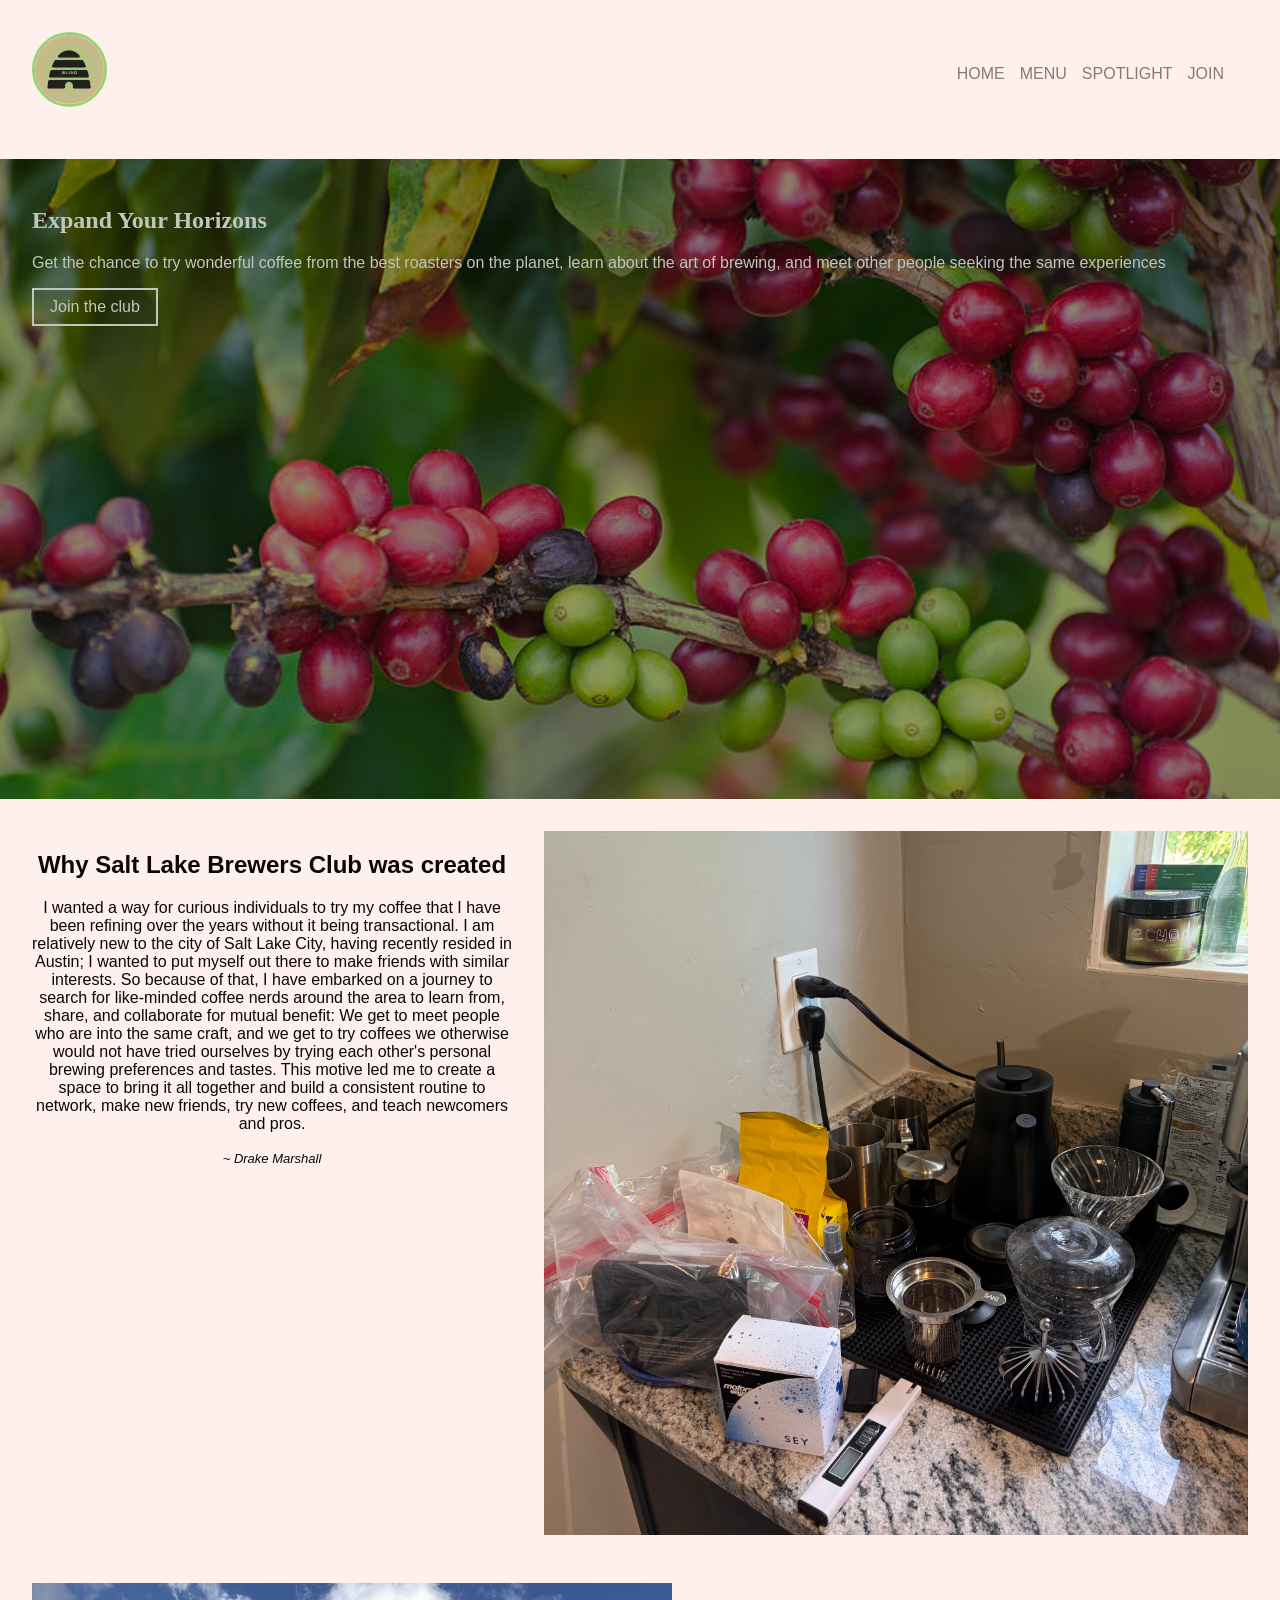
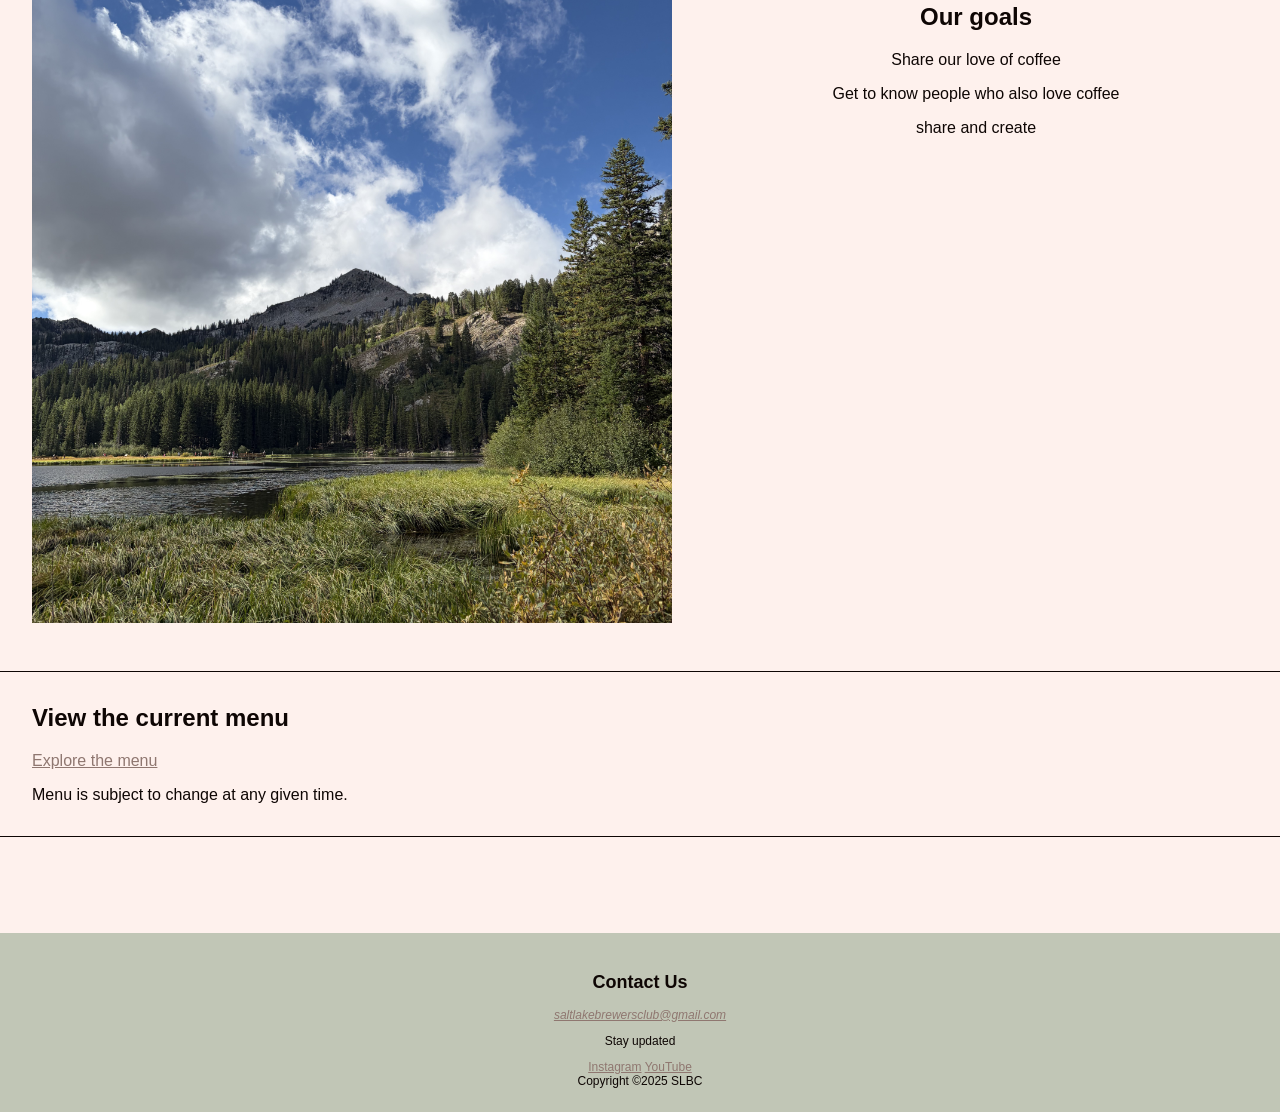
<file: index.html>
<!doctype html>
<html lang="en">
<head>
    <!-- Google tag (gtag.js) -->
<script async src="https://www.googletagmanager.com/gtag/js?id=G-4RMNEXTBFR"></script>
<script>
  window.dataLayer = window.dataLayer || [];
  function gtag(){dataLayer.push(arguments);}
  gtag('js', new Date());

  gtag('config', 'G-4RMNEXTBFR');
</script>
  <meta charset="UTF-8">
  <meta name="viewport" content="width=device-width, initial-scale=1.0">
  <title>SLBC HOME</title>
  <link rel="stylesheet" href="slbc.css">
</head>
<body>
    <div id="wrapper">
    <header class="site-header">
        <a class="logo" href="index.html">
            <img src="Salt Lake Brewers Club.jpg" alt="Salt Lake Brewers Club logo">
        </a>
        <nav aria-label="Main navigation">
            <ul>
                <li><a href="index.html">HOME</a></li>
                <li><a href="menu.html">MENU</a></li>
                <li><a href="spotlight.html">SPOTLIGHT</a></li>
                <li><a href="join.html">JOIN</a></li>
            </ul>
        </nav>
    </header>
        <section id="homehero" class="hero">
            <div class="hero-content">
                <h1>Expand Your Horizons</h1>
                <p>Get the chance to try wonderful coffee from the best roasters on the planet, learn about the art of brewing, and meet other people seeking the same experiences</p>
                <a class="button" href="join.html">Join the club</a>
            </div>
        </section>
    <main>
        <section class="split-section">
            <div class="section-copy">
                <h2>Why Salt Lake Brewers Club was created</h2>
                <p> I wanted a way for curious individuals to try my coffee that I have been refining over the years without it being transactional. I am relatively new to the city of Salt Lake City, having recently resided in Austin; I wanted to put myself out there to make friends with similar interests. So because of that, I have embarked on a journey to search for like-minded coffee nerds around the area to learn from, share, and collaborate for mutual benefit: We get to meet people who are into the same craft, and we get to try coffees we otherwise would not have tried ourselves by trying each other's personal brewing preferences and tastes. This motive led me to create a space to bring it all together and build a consistent routine to network, make new friends, try new coffees, and teach newcomers and pros.</p>
                <P><span class="founder">~ Drake Marshall</span></p>
            </div>
            <div id="homeimage2" class="hero">
            </div>
        </section>

        <section class="split-section split-section-reverse">
            <div id="homeimage3" class="hero"> 
            </div>
            <div class="section-copy">
                <h2>Our goals</h2>
                <p>Share our love of coffee</p>
                <p> Get to know people who also love coffee</p>
                <p>share and create </p>
            </div>
        </section>

        <hr class="section-divider">

        <section class="menu-preview">
            <h2>View the current menu</h2>
            <a class="menu-image" href="menu.html">Explore the menu</a>
            <p>Menu is subject to change at any given time.</p>
        </section>

        <hr class="section-divider">

    </main>
    <footer class="site-footer">
        <div>
            <h2>Contact Us</h2>
            <div id="contact">
              <span class="com"><a href="mailto:saltlakebrewersclub@gmail.com">saltlakebrewersclub@gmail.com</a></span>
            </div>
            <p>Stay updated</p>
        </div>
        <div class="social-links">
            <a href="https://www.instagram.com/saltlakebrewersclub/" target="_blank" rel="noopener noreferrer">Instagram</a>
            <a href="https://www.youtube.com/@saltlakebrewersclub" target="_blank" rel="noopener noreferrer">YouTube</a>
        </div>
        Copyright &copy;2025 SLBC
    </footer>
    </div>
</body>
</html>
</file>
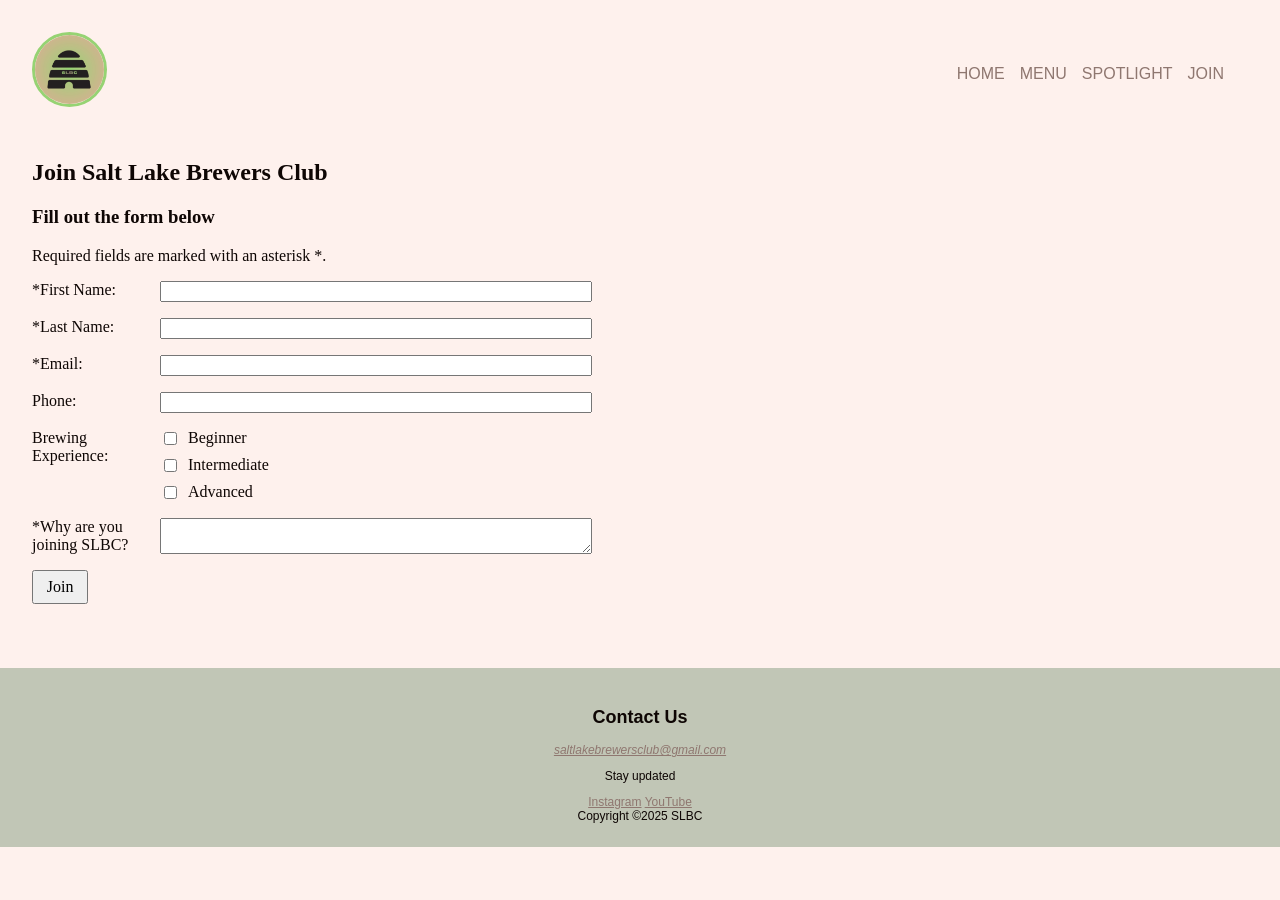
<file: join.html>
<!doctype html>
<html lang="en">
<head>
  <meta charset="UTF-8">
  <meta name="viewport" content="width=device-width, initial-scale=1.0">
  <title>JOIN HERE</title>
  <link rel="stylesheet" href="slbc.css">
</head>
<body class="join-page">
    <div id="wrapper">
    <header class="site-header">
        <a class="logo" href="index.html">
            <img src="Salt Lake Brewers Club.jpg" alt="Salt Lake Brewers Club logo">
        </a>
    <nav aria-label="Main navigation">
        <ul>
             <li><a href="index.html">HOME</a></li>
             <li><a href="menu.html">MENU</a></li>
             <li><a href="spotlight.html">SPOTLIGHT</a></li>
             <li><a href="join.html">JOIN</a></li>
         </ul>
    </nav>
    </header>
    <main>
        <section>
          <h2> Join Salt Lake Brewers Club</h2>
            <h3>Fill out the form below</h3>
            <p>
                Required fields are marked with an asterisk *.
            </p>
            <form id="join-form">
                <label for="myFName">*First Name:</label>
                <input type="text" id="myFName" name="myFName" required>
                <label for="myLName">*Last Name:</label>
                <input type="text" id="myLName" name="myLName" required>
                <label for="myEmail">*Email:</label>
                <input type="email" id="myEmail" name="myEmail" required>
                <label for="myNumber">Phone:</label>
                <input type="tel" id="myNumber" name="myNumber" maxlength="12">
                <span id="experience-label">Brewing Experience:</span>
                <div class="checkbox-options" role="group" aria-labelledby="experience-label">
                    <label><input type="checkbox" name="Beginner" id="Beginner" value="yes"> Beginner</label>
                    <label><input type="checkbox" name="Intermediate" id="Intermediate" value="yes"> Intermediate</label>
                    <label><input type="checkbox" name="Advanced" id="Advanced" value="yes"> Advanced</label>
                </div>
                <label for="myComments">*Why are you joining SLBC?</label>
                <textarea name="myComments" id="myComments" cols="30" rows="2"></textarea>
                <input type="button" id="join-submit" value="Join">
            </form>
                        <script>
                            const joinForm = document.getElementById("join-form");
                            document.getElementById("join-submit").addEventListener("click", () => {
                                if (joinForm.reportValidity()) {
                                    window.location.assign("thankyou.html");
                                }
                            });
                        </script>
        </section>
    </main>
    <footer class="site-footer">
        <div>
            <h2>Contact Us</h2>
            <div id="contact">
              <span class="com"><a href="mailto:saltlakebrewersclub@gmail.com">saltlakebrewersclub@gmail.com</a></span>
            </div>
            <p>Stay updated</p>
        </div>
        <div class="social-links">
            <a href="https://www.instagram.com/saltlakebrewersclub/" target="_blank" rel="noopener noreferrer">Instagram</a>
            <a href="https://www.youtube.com/@saltlakebrewersclub" target="_blank" rel="noopener noreferrer">YouTube</a>
        </div>
        Copyright &copy;2025 SLBC
    </footer>
    </div>
</body>
</html>
</file>
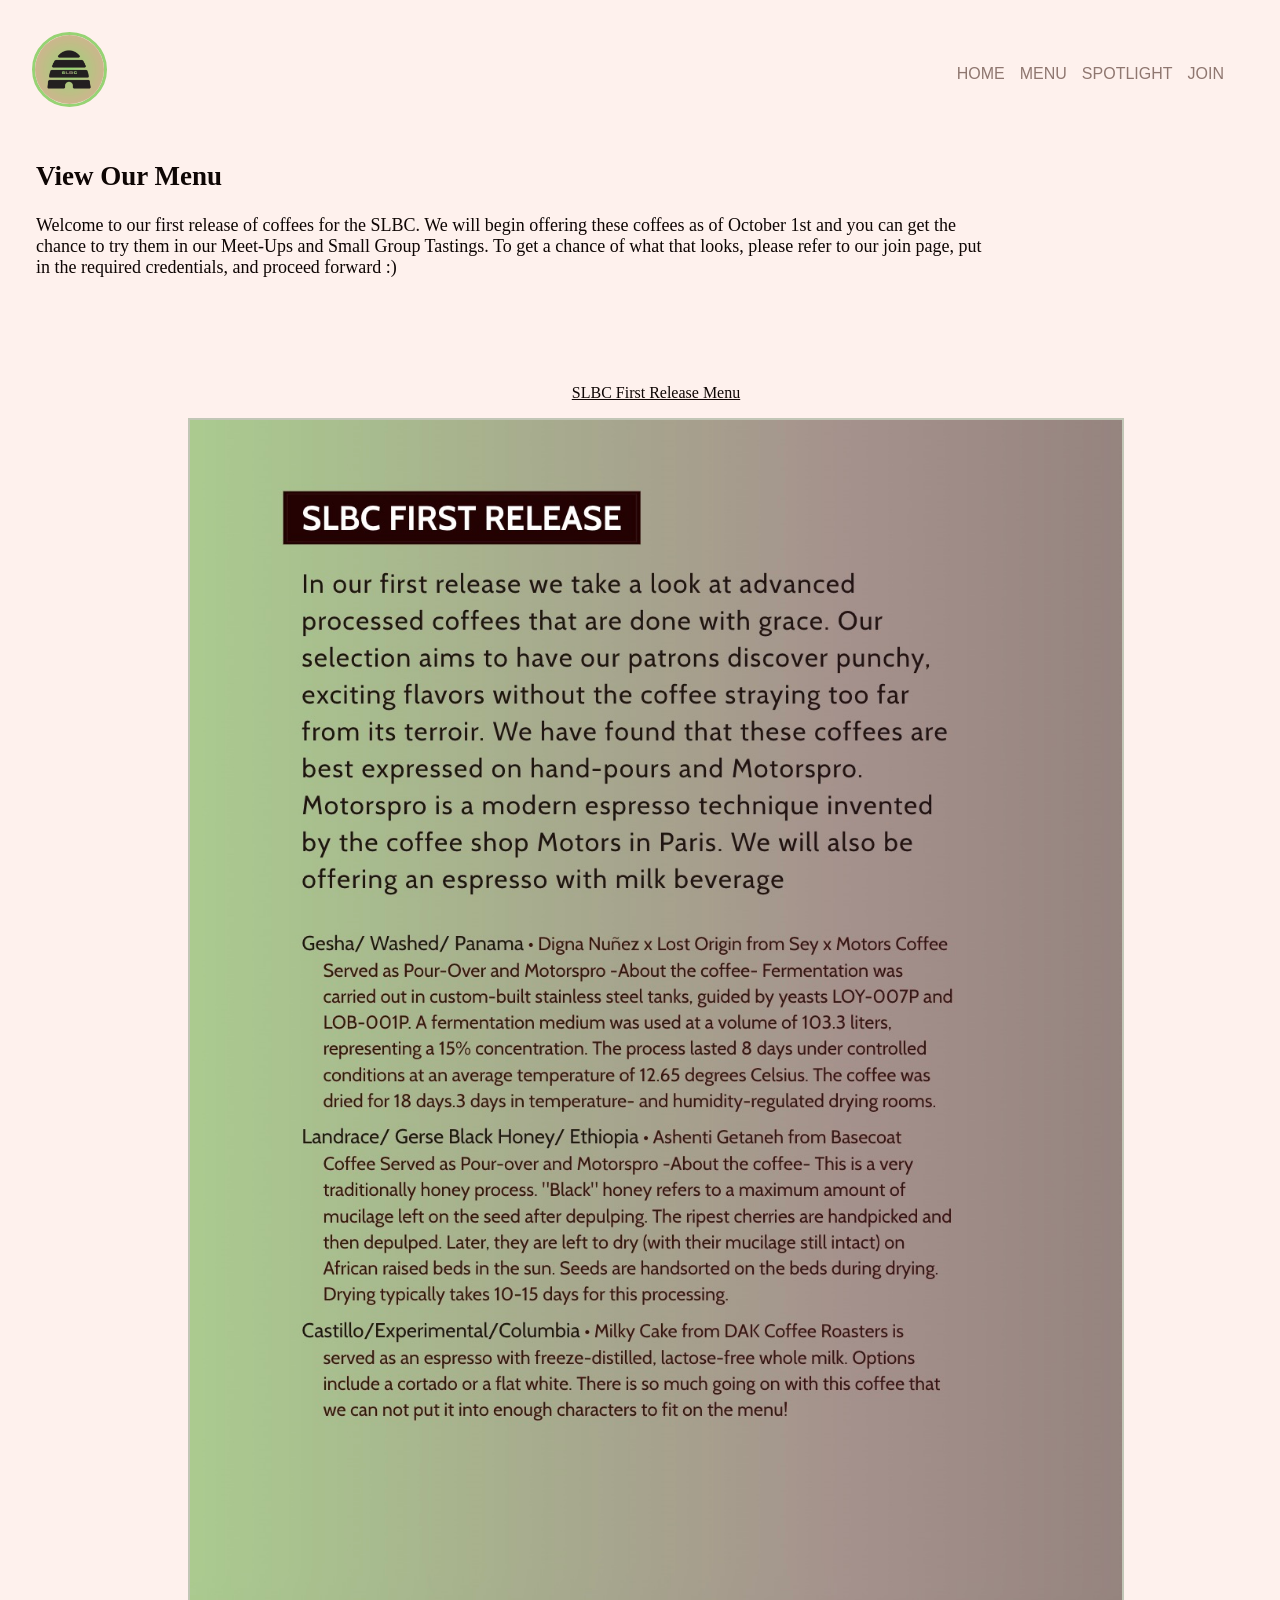
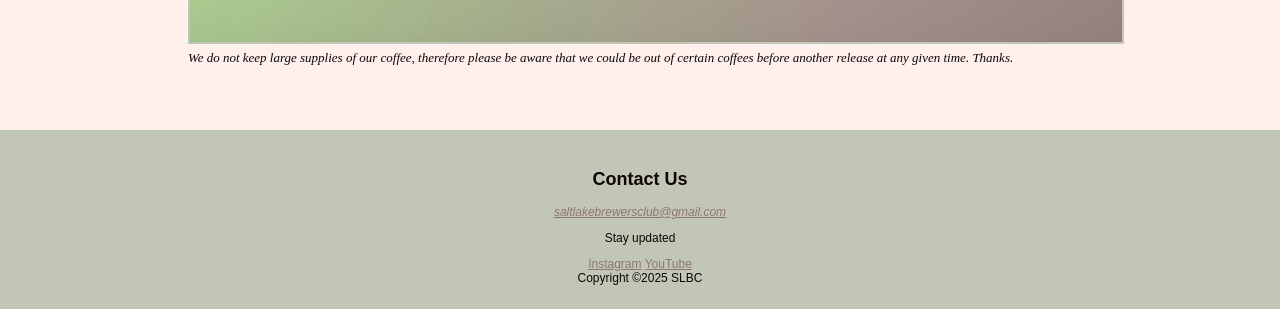
<file: menu.html>
<!doctype html>
<html lang="en">
<head>
  <meta charset="UTF-8">
  <meta name="viewport" content="width=device-width, initial-scale=1.0">
  <title>SLBC MENU</title>
  <link rel="stylesheet" href="slbc.css">
</head>
<body>
    <div id="wrapper">
    <header class="site-header">
        <a class="logo" href="index.html">
            <img src="Salt Lake Brewers Club.jpg" alt="Salt Lake Brewers Club logo">
        </a>
    <nav aria-label="Main navigation">
        <ul>
             <li><a href="index.html">HOME</a></li>
             <li><a href="menu.html">MENU</a></li>
             <li><a href="spotlight.html">SPOTLIGHT</a></li>
             <li><a href="join.html">JOIN</a></li>
         </ul>
    </nav>
    </header>
    <main>
        <section id="menu-section">
            <h2> View Our Menu</h2>
            <p class="menu-intro" tabindex="0">Welcome to our first release of coffees for the SLBC. We will begin offering these coffees as of October 1st and you can get the chance to try them in our Meet-Ups and Small Group Tastings. To get a chance of what that looks, please refer to our join page, put in the required credentials, and proceed forward :)</p>
        </section>
        <section>
          <P><span class="slbcmenutitle"> SLBC First Release Menu</span></P>
         <img id="menuhero" src="Menu.jpeg" alt="Salt Lake Brewers Club menu">
         <p class="slbcmenucaption">We do not keep large supplies of our coffee, therefore please be aware that we could be out of certain coffees before another release at any given time. Thanks.</p>
        </section>
    </main>
    <footer class="site-footer">
        <div>
            <h2>Contact Us</h2>
            <div id="contact">
              <span class="com"><a href="mailto:saltlakebrewersclub@gmail.com">saltlakebrewersclub@gmail.com</a></span>
            </div>
            <p>Stay updated</p>
        </div>
        <div class="social-links">
            <a href="https://www.instagram.com/saltlakebrewersclub/" target="_blank" rel="noopener noreferrer">Instagram</a>
            <a href="https://www.youtube.com/@saltlakebrewersclub" target="_blank" rel="noopener noreferrer">YouTube</a>
        </div>
        Copyright &copy;2025 SLBC
    </footer>
    </div>
</body>
</html>
</file>
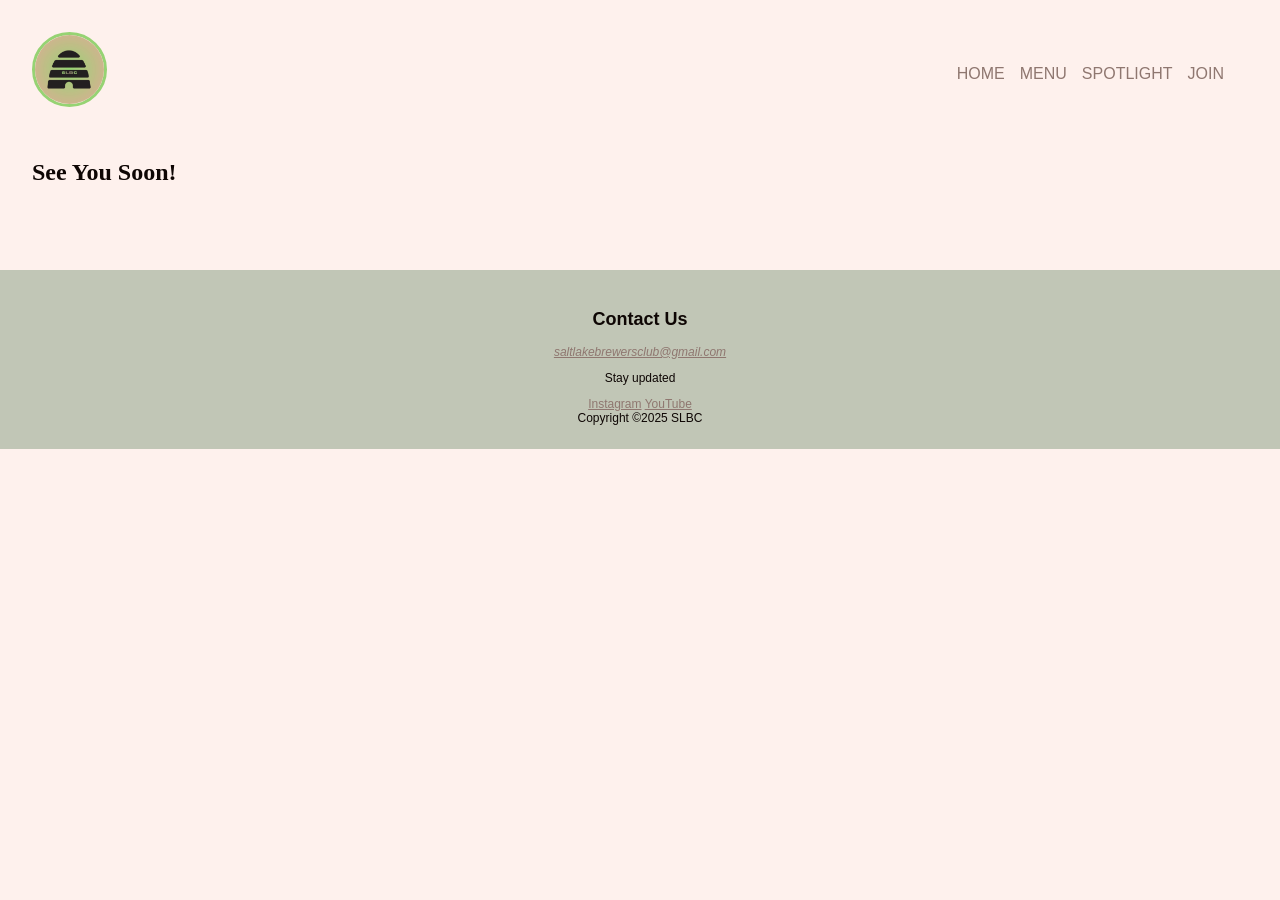
<file: seeyousoon.html>
<!doctype html>
<html lang="en">
<head>
  <meta charset="UTF-8">
  <meta name="viewport" content="width=device-width, initial-scale=1.0">
  <title>SEE YOU SOON!</title>
  <link rel="stylesheet" href="slbc.css">
</head>
<body class="join-page">
    <div id="wrapper">
    <header class="site-header">
        <a class="logo" href="index.html">
            <img src="Salt Lake Brewers Club.jpg" alt="Salt Lake Brewers Club logo">
        </a>
    <nav aria-label="Main navigation">
        <ul>
             <li><a href="index.html">HOME</a></li>
             <li><a href="menu.html">MENU</a></li>
             <li><a href="spotlight.html">SPOTLIGHT</a></li>
             <li><a href="join.html">JOIN</a></li>
         </ul>
    </nav>
    </header>
    <main>
        <section>
          <h2> See You Soon!</h2>
        </section>
    </main>
    <footer class="site-footer">
        <div>
            <h2>Contact Us</h2>
            <div id="contact">
              <span class="com"><a href="mailto:saltlakebrewersclub@gmail.com">saltlakebrewersclub@gmail.com</a></span>
            </div>
            <p>Stay updated</p>
        </div>
        <div class="social-links">
            <a href="https://www.instagram.com/saltlakebrewersclub/" target="_blank" rel="noopener noreferrer">Instagram</a>
            <a href="https://www.youtube.com/@saltlakebrewersclub" target="_blank" rel="noopener noreferrer">YouTube</a>
        </div>
        Copyright &copy;2025 SLBC
    </footer>
    </div>
</body>
</html>
</file>
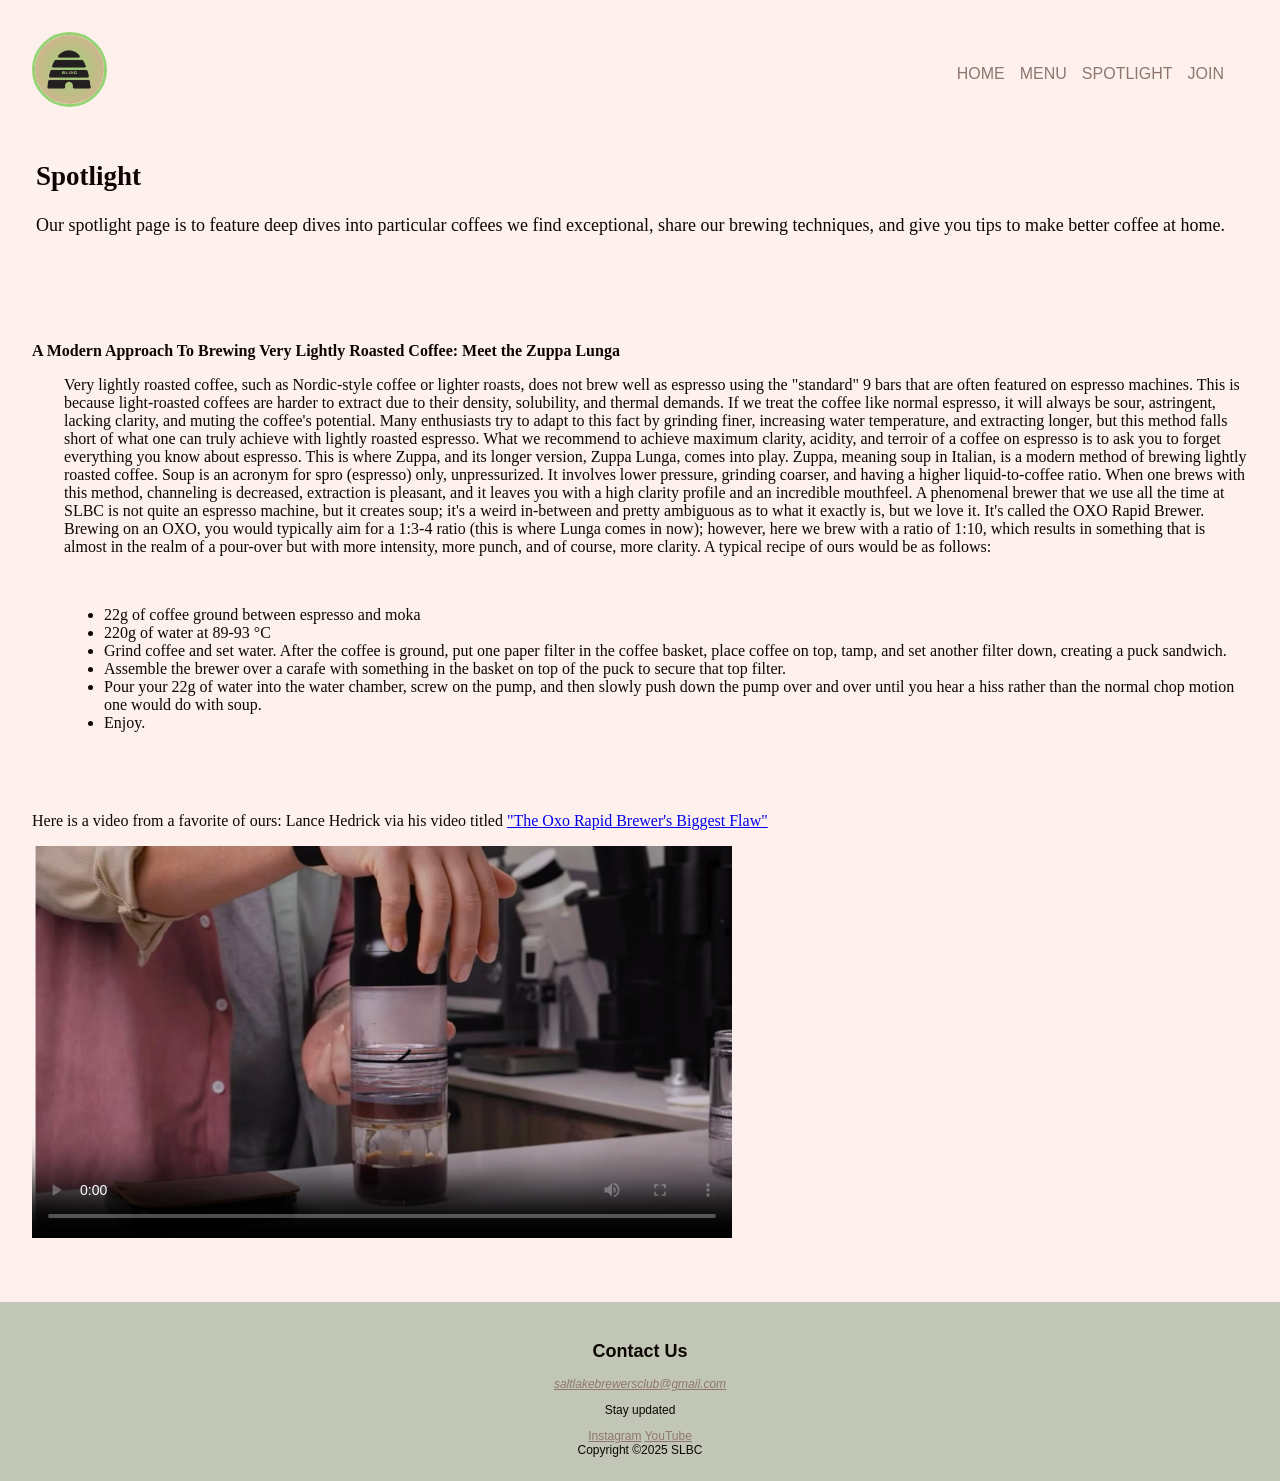
<file: spotlight.html>
<!doctype html>
<html lang="en">
<head>
  <meta charset="UTF-8">
  <meta name="viewport" content="width=device-width, initial-scale=1.0">
  <title>SLBC SPOTLIGHT</title>
  <link rel="stylesheet" href="slbc.css">
</head>
<body>
    <div id="wrapper">
    <header class="site-header">
        <a class="logo" href="index.html">
            <img src="Salt Lake Brewers Club.jpg" alt="Salt Lake Brewers Club logo">
        </a>
    <nav aria-label="Main navigation">
        <ul>
             <li><a href="index.html">HOME</a></li>
             <li><a href="menu.html">MENU</a></li>
             <li><a href="spotlight.html">SPOTLIGHT</a></li>
             <li><a href="join.html">JOIN</a></li>
         </ul>
    </nav>
    </header>
    <main>
        <section id="menu-section">
            <h2> Spotlight</h2>
            <p> Our spotlight page is to feature deep dives into particular coffees we find exceptional, share our brewing techniques, and give you tips to make better coffee at home. </p>
        </section>
        
        <section id="spotlight-section">
            <p><b> A Modern Approach To Brewing Very Lightly Roasted Coffee: Meet the Zuppa Lunga</b></p>
            <section>
                <p>Very lightly roasted coffee, such as Nordic-style coffee or lighter roasts, does not brew well as espresso using the "standard" 9 bars that are often featured on espresso machines. This is because light-roasted coffees are harder to extract due to their density, solubility, and thermal demands. If we treat the coffee like normal espresso, it will always be sour, astringent, lacking clarity, and muting the coffee's potential. Many enthusiasts try to adapt to this fact by grinding finer, increasing water temperature, and extracting longer, but this method falls short of what one can truly achieve with lightly roasted espresso. What we recommend to achieve maximum clarity, acidity, and terroir of a coffee on espresso is to ask you to forget everything you know about espresso. This is where Zuppa, and its longer version, Zuppa Lunga, comes into play. Zuppa, meaning soup in Italian, is a modern method of brewing lightly roasted coffee. Soup is an acronym for spro (espresso) only, unpressurized. It involves lower pressure, grinding coarser, and having a higher liquid-to-coffee ratio. When one brews with this method, channeling is decreased, extraction is pleasant, and it leaves you with a high clarity profile and an incredible mouthfeel. A phenomenal brewer that we use all the time at SLBC is not quite an espresso machine, but it creates soup; it's a weird in-between and pretty ambiguous as to what it exactly is, but we love it. It's called the OXO Rapid Brewer. Brewing on an OXO, you would typically aim for a 1:3-4 ratio (this is where Lunga comes in now); however, here we brew with a ratio of 1:10, which results in something that is almost in the realm of a pour-over but with more intensity, more punch, and of course, more clarity. A typical recipe of ours would be as follows:
                </p>
                <br>
                <ul>
                    <li>22g of coffee ground between espresso and moka</li>
                    <li>220g of water at 89-93 °C</li>
                    <li>Grind coffee and set water. After the coffee is ground, put one paper filter in the coffee basket, place coffee on top, tamp, and set another filter down, creating a puck sandwich.</li>
                    <li>Assemble the brewer over a carafe with something in the basket on top of the puck to secure that top filter.</li>
                    <li>Pour your 22g of water into the water chamber, screw on the pump, and then slowly push down the pump over and over until you hear a hiss rather than the normal chop motion one would do with soup.</li>
                    <li>Enjoy.</li>
                </ul>
            </section>
        </section>

        <section class="video-section">
            <p>
                Here is a video from a favorite of ours: Lance Hedrick via his video titled <a href="https://www.youtube.com/watch?v=V1EptbzKOkA" target="_blank" rel="noopener noreferrer">"The Oxo Rapid Brewer's Biggest Flaw"</a>
            </p>
            <video controls width="700" height="350" poster="forcoffee.jpg">
                <source src="forcoffee.mp4" type="video/mp4">
                <a href="forcoffee.mov">Watch the Coffee Project video</a>
            </video>
        </section>
    </main>
    <footer class="site-footer">
        <div>
            <h2>Contact Us</h2>
            <div id="contact">
              <span class="com"><a href="mailto:saltlakebrewersclub@gmail.com">saltlakebrewersclub@gmail.com</a></span>
            </div>
            <p>Stay updated</p>
        </div>
        <div class="social-links">
            <a href="https://www.instagram.com/saltlakebrewersclub/" target="_blank" rel="noopener noreferrer">Instagram</a>
            <a href="https://www.youtube.com/@saltlakebrewersclub" target="_blank" rel="noopener noreferrer">YouTube</a>
        </div>
        Copyright &copy;2025 SLBC
    </footer>
    </div>
</body>
</html>
</file>
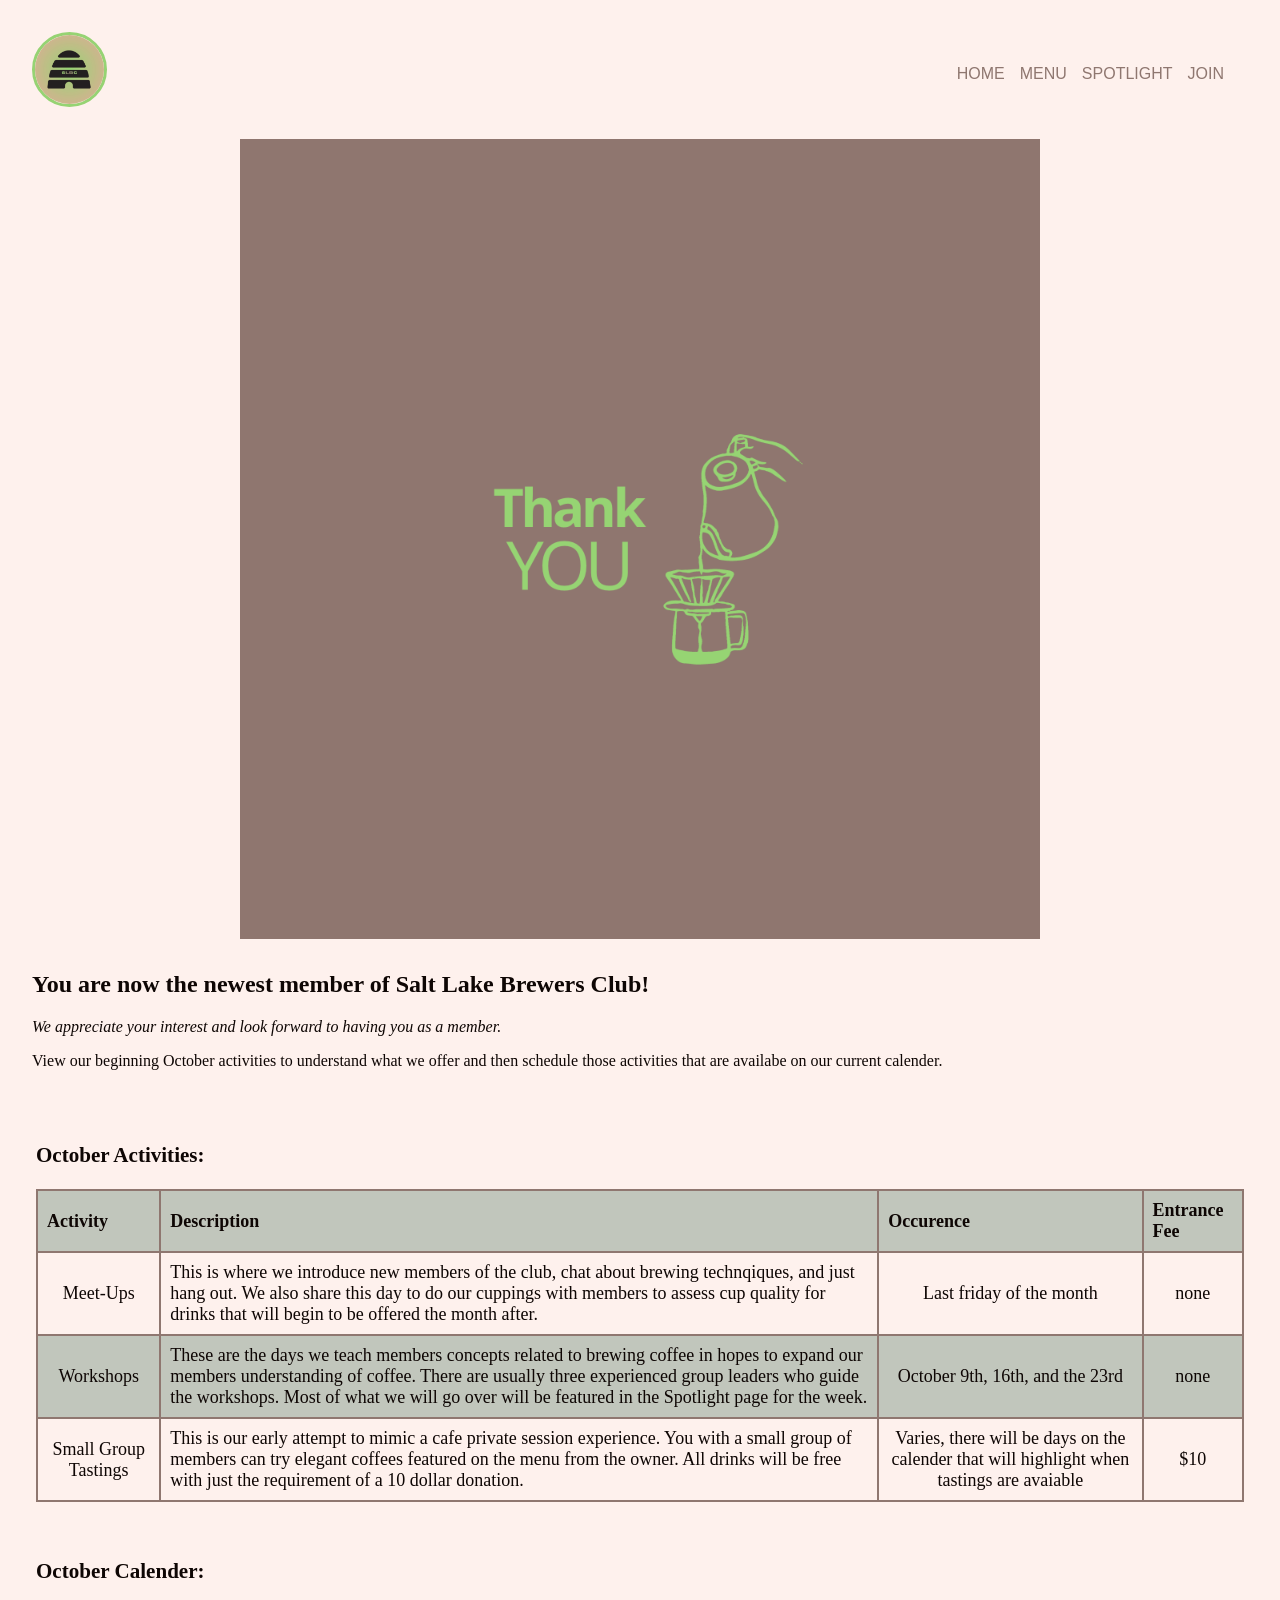
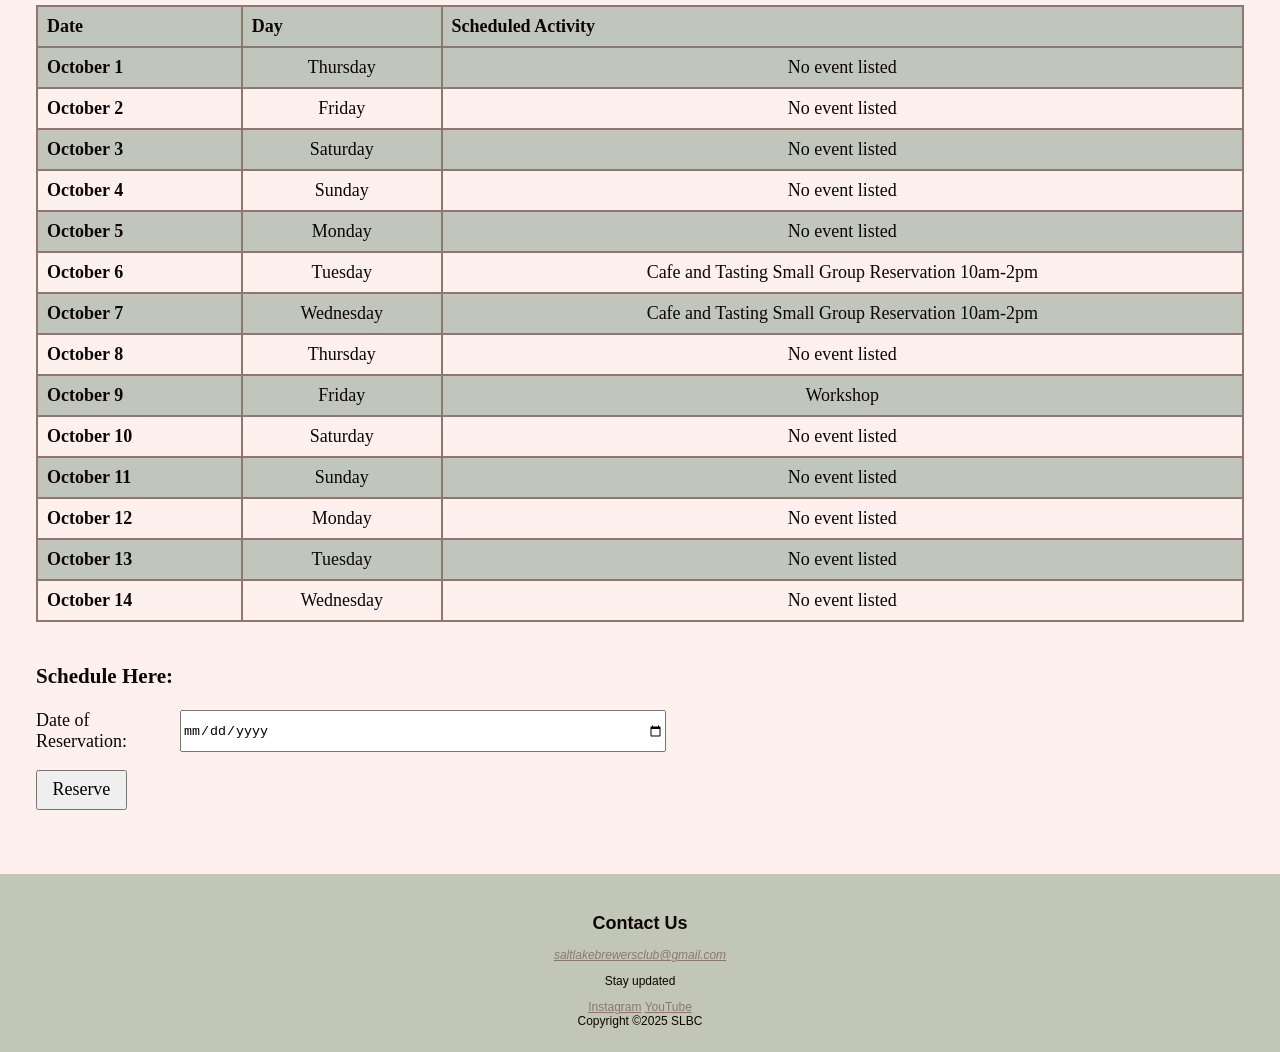
<file: thankyou.html>
<!doctype html>
<html lang="en">
<head>
  <meta charset="UTF-8">
  <meta name="viewport" content="width=device-width, initial-scale=1.0">
  <title>MEMBER PAGE</title>
  <link rel="stylesheet" href="slbc.css">
</head>
<body class="join-page">
    <div id="wrapper">
    <header class="site-header">
        <a class="logo" href="index.html">
            <img src="Salt Lake Brewers Club.jpg" alt="Salt Lake Brewers Club logo">
        </a>
    <nav aria-label="Main navigation">
        <ul>
             <li><a href="index.html">HOME</a></li>
             <li><a href="menu.html">MENU</a></li>
             <li><a href="spotlight.html">SPOTLIGHT</a></li>
             <li><a href="join.html">JOIN</a></li>
         </ul>
    </nav>
    </header>
    <main>
        <section id="thankyou-section">
          <img id="joinhero" src="Thank-2.jpg" alt="Salt Lake Brewers Club thank-you graphic">
          <h2>You are now the newest member of Salt Lake Brewers Club!</h2>
          <p><em>We appreciate your interest and look forward to having you as a member.</em></p>
          <p>View our beginning October activities to understand what we offer and then schedule those activities that are availabe on our current calender.</p>
        </section>

        <section id="secondsplit-section">
            <h3>October Activities:</h3>
            <table class="services-table">
             <tr>
                <th> Activity </th>
                <th> Description</th>
                <th> Occurence</th>
                <th> Entrance Fee</th>
            </tr>
            <tr>
                <td>Meet-Ups</td>
                <td class="text">This is where we introduce new members of the club, chat about brewing technqiques, and just hang out. We also share this day to do our cuppings with members to assess cup quality for drinks that will begin to be offered the month after.</td>
                <td>Last friday of the month</td>
                <td>none</td>
            </tr>
            <tr>
                <td>Workshops</td>
                <td class="text">These are the days we teach members concepts related to brewing coffee in hopes to expand our members understanding of coffee. There are usually three experienced group leaders who guide the workshops. Most of what we will go over will be featured in the Spotlight page for the week.</td>
                <td>October 9th, 16th, and the 23rd</td>
                <td>none</td>
            </tr>
            <tr>
                <td>Small Group Tastings</td>
                <td class="text">This is our early attempt to mimic a cafe private session experience. You with a small group of members can try elegant coffees featured on the menu from the owner. All drinks will be free with just the requirement of a 10 dollar donation.</td>
                <td>Varies, there will be days on the calender that will highlight when tastings are avaiable</td>
                <td>$10</td>
            </tr>
            </table>
        </section>
        <section id="thirdsplit-section">
            <h3>October Calender:</h3>
            <table class="services-table">
                <thead>
                    <tr>
                        <th scope="col">Date</th>
                        <th scope="col">Day</th>
                        <th scope="col">Scheduled Activity</th>
                    </tr>
                </thead>
                <tbody>
                    <tr><th scope="row">October 1</th><td>Thursday</td><td>No event listed</td></tr>
                    <tr><th scope="row">October 2</th><td>Friday</td><td>No event listed</td></tr>
                    <tr><th scope="row">October 3</th><td>Saturday</td><td>No event listed</td></tr>
                    <tr><th scope="row">October 4</th><td>Sunday</td><td>No event listed</td></tr>
                    <tr><th scope="row">October 5</th><td>Monday</td><td>No event listed</td></tr>
                    <tr><th scope="row">October 6</th><td>Tuesday</td><td>Cafe and Tasting Small Group Reservation 10am-2pm</td></tr>
                    <tr><th scope="row">October 7</th><td>Wednesday</td><td>Cafe and Tasting Small Group Reservation 10am-2pm</td></tr>
                    <tr><th scope="row">October 8</th><td>Thursday</td><td>No event listed</td></tr>
                    <tr><th scope="row">October 9</th><td>Friday</td><td>Workshop</td></tr>
                    <tr><th scope="row">October 10</th><td>Saturday</td><td>No event listed</td></tr>
                    <tr><th scope="row">October 11</th><td>Sunday</td><td>No event listed</td></tr>
                    <tr><th scope="row">October 12</th><td>Monday</td><td>No event listed</td></tr>
                    <tr><th scope="row">October 13</th><td>Tuesday</td><td>No event listed</td></tr>
                    <tr><th scope="row">October 14</th><td>Wednesday</td><td>No event listed</td></tr>
                </tbody>
            </table>
            <br>
            <div>
                <h3> Schedule Here:</h3>
            </div>
                        <form method="get" action="seeyousoon.html">
                <label for="myCalender">Date of Reservation:</label>
                                <input type="date" id="myCalender" name="myCalender" required min="2026-10-01">
                            <input type="submit" value="Reserve">
            </form>
        </section>
    </main>
    </div>
    <footer class="site-footer">
        <div>
            <h2>Contact Us</h2>
            <div id="contact">
              <span class="com"><a href="mailto:saltlakebrewersclub@gmail.com">saltlakebrewersclub@gmail.com</a></span>
            </div>
            <p>Stay updated</p>
        </div>
        <div class="social-links">
            <a href="https://www.instagram.com/saltlakebrewersclub/" target="_blank" rel="noopener noreferrer">Instagram</a>
            <a href="https://www.youtube.com/@saltlakebrewersclub" target="_blank" rel="noopener noreferrer">YouTube</a>
        </div>
        Copyright &copy;2025 SLBC
    </footer>
    </div>
</body>
</html>
</file>
<file: slbc.css>
* {
  box-sizing: border-box;
}
body {
  margin: 0;
  font-family: helvetica; background-color: #fef1ed;
  color: #0e0604; 
}
.site-header {
  align-items: flex-end;
  display: flex;
  padding: 2em 2em;
}
nav{
  margin-left: auto; text-align:right; font-size:1em;
}
nav ul {
  display: flex;
  gap: 15px;
  list-style: none;
  margin: 0;
  padding: 1.5em;
}
nav a {
  text-decoration: none;
}
nav a:link{
	color:#8f7770;
}
nav a:visited{
	color:#8f7770;
}
nav a:hover{ 
	color:#96d373;
}
.logo {
  border: 3px solid #96d373;
  border-radius: 50%;
  display: block;
  height: 75px;
  overflow: hidden;
  width: 75px;
}
.logo img {
  display: block;
  height: 100%;
  object-fit: contain;
  width: 100%;
}
.menu-image:link,
.menu-image:visited,
#contact a:link,
#contact a:visited,
.social-links a:link,
.social-links a:visited {
  color: #8f7770;
}
.menu-image:hover,
#contact a:hover,
.social-links a:hover {
  color: #96d373;
}
.button {
  border: 2px solid #c1c6bc;
  display: inline-block;
  padding: 0.5em 1em;
  text-decoration: none;
  color: #c1c6bc;
}
.button:link,
.button:visited {
  color: #c1c6bc;
}
.button:hover {
  color: #96d373;
}
#homehero{
  width: 100%;
  aspect-ratio: 700 / 350;
  background-image: linear-gradient(rgba(0, 0, 0, 0.4), rgba(0, 0, 0, 0.4)), url(home11.jpg);
  background-size: cover;
  background-position: center;
  background-repeat: no-repeat;
}
.hero-content {
  color: #c1c6bc;
}
h1{
    font-family:serif; padding-top:2em
}
.hero-content p {
  padding-right: 2em;
}
#homeimage3{
  aspect-ratio: 1;
  background-image: url(home21.jpg);
  background-size: cover;
  background-position: center;
  background-repeat: no-repeat;
}
#homeimage2{
  aspect-ratio: 1;
  background-image: url(home31.jpg);
  background-size: cover;
  background-position: center;
  background-repeat: no-repeat;
}
section{
    padding-left: 2em;
    text-align: center;
}
.video-section {
  padding-left: 2em;
  text-align: left;
  font-family: serif;
}
.video-section p {
  margin: 0 0 1em;
}
.video-section video {
  display: block;
  width: min(100%, 700px);
  height: auto;
  margin: 1em 0 0;
}
#homehero,
.menu-preview {
  text-align: left;
}
.split-section {
  display: grid;
  grid-template-columns: minmax(0, 30rem) minmax(275px, 1fr);
  align-items: start;
  gap: 2em;
  padding: 2em;
  padding-bottom: 1em;
}
.split-section #homeimage2,
.split-section #homeimage3 {
  width: 100%;
}
.split-section-reverse {
  grid-template-columns: minmax(275px, 1fr) minmax(0, 34rem);
}
.section-divider {
  border: 0;
  border-top: 1px solid #0e0604;
  margin: 2em 0;
  width: 100%;
}
#wrapper{
	background-color: #fef1ed;
}
footer{
  padding: 2em 10em; font-size: 75%;  
  text-align: center; 
  font-family:Helvetica, sans-serif; 
  background-color: #c1c6b6; 
}
.founder{
  font-size:small;
  font-style:italic
}
.com {
  font-style: italic;
}
#menuhero{
  display: block;
  height: auto;
  margin: 0 auto;
  width: 75%;
  border: 2px solid #c1c6b6;
}
.slbcmenutitle{
  text-decoration: underline;
   font-family: serif;
}
.slbcmenucaption{
  width: 75%;
  margin: 0.5em auto 0;
  font-style: italic;
  font-family: serif;
  font-size: small;
  text-align: left;
}
h3{
  font-family:serif; text-align: left;
}
main{
  padding-bottom: 4em;
}
.join-page main section,
.join-page main form {
  text-align: left; font-family: serif;
}
form{
		width: 100%; max-width: 35em; display: grid; gap: 1em; grid-template-columns: 7em 1fr; text-align: center;
}
.checkbox-options {
  display: grid;
  gap: 0.5em;
  justify-items: start;
}
.checkbox-options label {
  display: flex;
  align-items: center;
  gap: 0.5em;
}
form textarea {
  width: 100%;
}
form input[type="button"],
form input[type="submit"] {
  grid-column: 1 / -1;
  justify-self: start;
  font: inherit;
  padding: 0.4em 0.8em;
}
form input[type="button"]:hover,
form input[type="submit"]:hover {
  color: #96d373;
  cursor: pointer;
}
#joinhero{
  display: block;
  height: auto;
  margin: 0 auto 2em;
  max-width: 800px;
  width: 100%;
  padding: 0;
}
#thankyou-section {
  padding-inline: 2em;
}
table{
	border: 2px solid #3399CC; border-collapse: collapse; padding: 2em;
}
.services-table {
  margin-inline: auto;
  width: 100%;
}
td,th{
	padding: 0.5em; border: 2px solid #8f7770;
}
td{
	text-align: center;
}
.text{
	text-align: left;
}
tr:nth-of-type(odd){
	background-color: #c1c6bc;
}
#secondsplit-section{
  padding:2em;
   padding-bottom: 0em;
   font-family: serif;
   font-size: large;
}
#thirdsplit-section{
  padding:2em;
   padding-bottom: 0em;
   font-family: serif;
   font-size: large;
}
#menu-section{
  padding-inline: 2em;
   padding-bottom: 4em;
   font-family: serif;
   font-size: large;
   text-align: left;
}
.menu-intro {
  width: 100%;
  max-width: 60rem;
  white-space: normal;
}
video{
	float: center;
}
#spotlight-section{
  padding-inline: 2em;
  padding-left:2em;
  padding-bottom:4em;
  font-family:serif;
  text-align:left;
}
#spotlight-section section,
#spotlight-section section p {
  text-align: left;
}
@media (max-width: 900px) {
  .split-section,
  .split-section-reverse {
    grid-template-columns: minmax(0, 1fr);
  }
  form{
		display: grid; grid-template-columns: 1fr; gap: 1em; flex-direction: column; flex-wrap: nowrap;
  }
}
</file>
